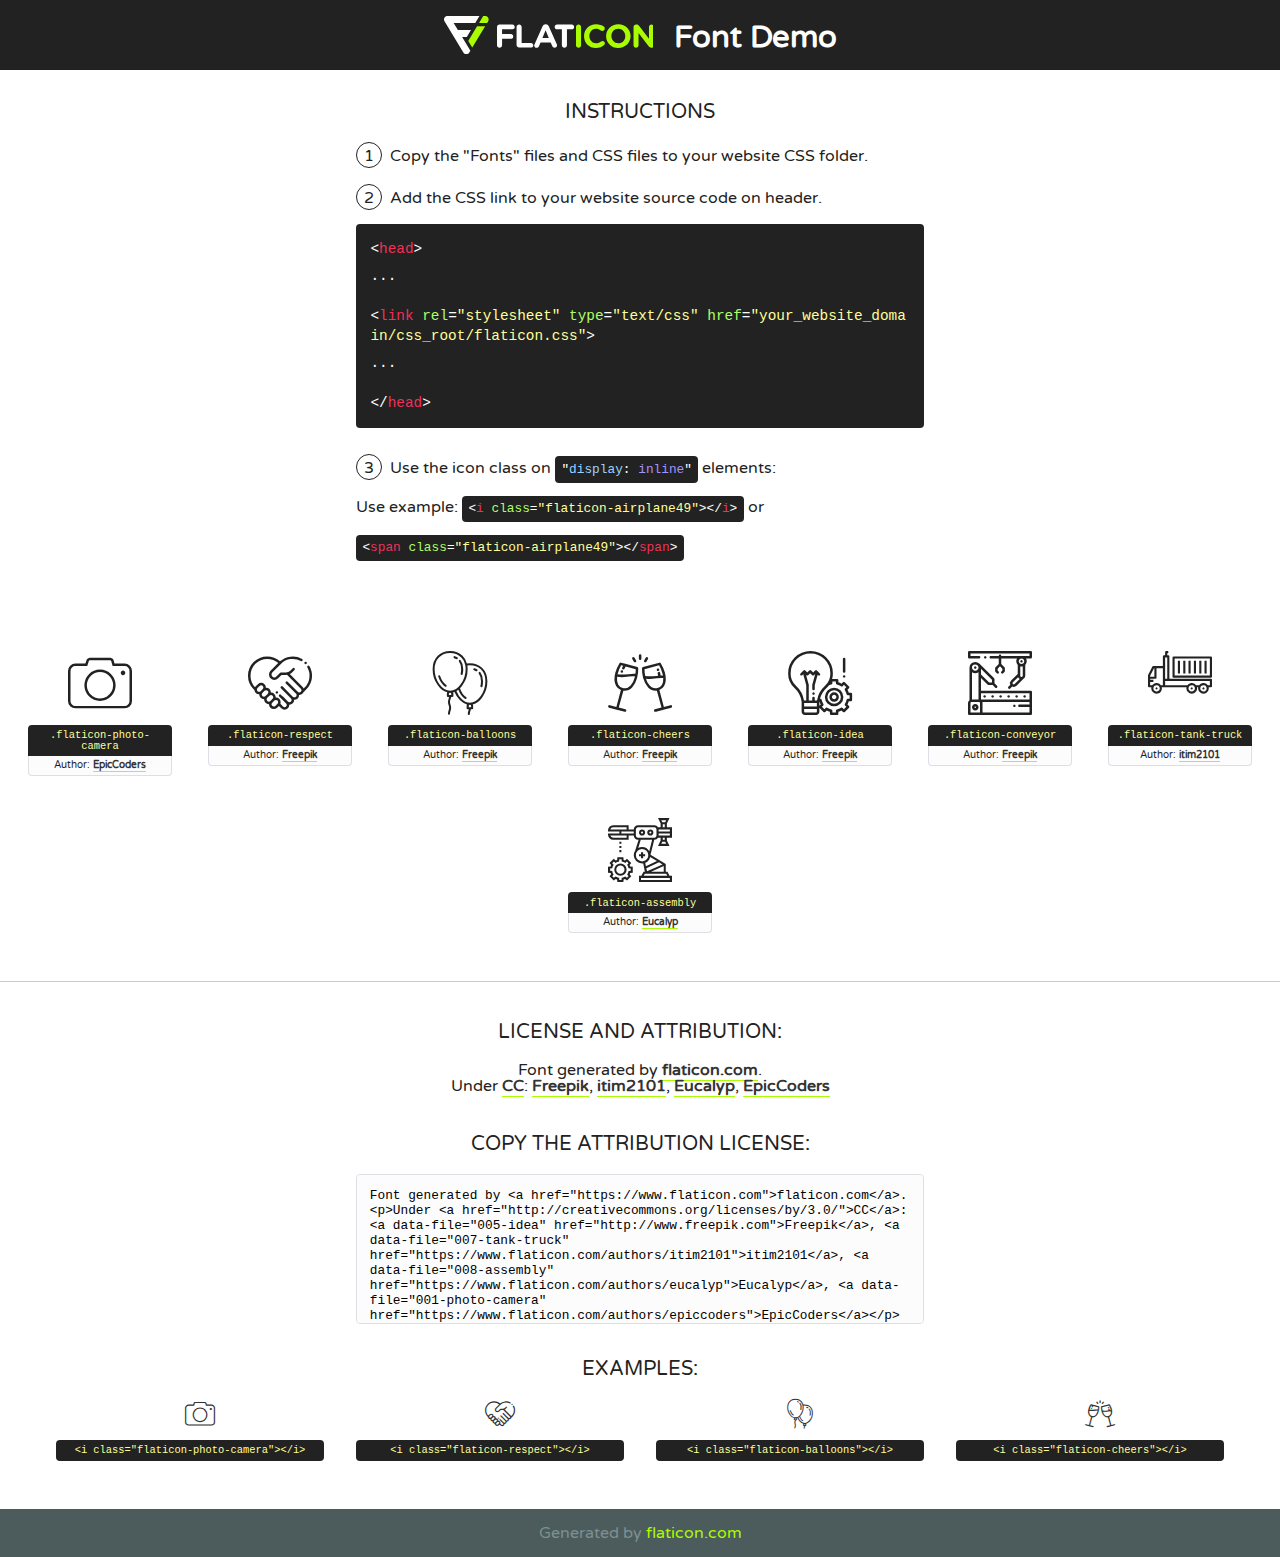
<file: assets/flaticon/flaticon.html>
<!DOCTYPE html>
<!--
  Flaticon icon font: Flaticon
  Creation date: 29/11/2018 06:17
-->
<html>
<!DOCTYPE html>
<html>

<head>
    <title>Flaticon WebFont</title>
    <link href="http://fonts.googleapis.com/css?family=Varela+Round" rel="stylesheet" type="text/css" />
    <link rel="stylesheet" type="text/css" href="flaticon.css">
    <meta charset="UTF-8">
    <style>
    html, body, div, span, applet, object, iframe,
    h1, h2, h3, h4, h5, h6, p, blockquote, pre,
    a, abbr, acronym, address, big, cite, code,
    del, dfn, em, img, ins, kbd, q, s, samp,
    small, strike, strong, sub, sup, tt, var,
    b, u, i, center,
    dl, dt, dd, ol, ul, li,
    fieldset, form, label, legend,
    table, caption, tbody, tfoot, thead, tr, th, td,
    article, aside, canvas, details, embed, 
    figure, figcaption, footer, header, hgroup, 
    menu, nav, output, ruby, section, summary,
    time, mark, audio, video {
        margin: 0;
        padding: 0;
        border: 0;
        font-size: 100%;
        font: inherit;
        vertical-align: baseline;
    }
    /* HTML5 display-role reset for older browsers */
    article, aside, details, figcaption, figure, 
    footer, header, hgroup, menu, nav, section {
        display: block;
    }
    body {
        line-height: 1;
    }
    ol, ul {
        list-style: none;
    }
    blockquote, q {
        quotes: none;
    }
    blockquote:before, blockquote:after,
    q:before, q:after {
        content: '';
        content: none;
    }
    table {
        border-collapse: collapse;
        border-spacing: 0;
    }
    body {
        font-family: 'Varela Round', Helvetica, Arial, sans-serif;
        font-size: 16px;
        color: #222;
    }
    a {
        color: #333;
        border-bottom: 1px solid #a9fd00;
        font-weight: bold;
        text-decoration: none;
    }
    * {
        -moz-box-sizing: border-box;
        -webkit-box-sizing: border-box;
        box-sizing: border-box;
        margin: 0;
        padding: 0;
    }
    [class^="flaticon-"]:before, [class*=" flaticon-"]:before, [class^="flaticon-"]:after, [class*=" flaticon-"]:after {
        font-family: Flaticon;
        font-size: 30px;
        font-style: normal;
        margin-left: 20px;
        color: #333;
    }
    .wrapper {
        max-width: 600px;
        margin: auto;
        padding: 0 1em;
    }
    .title {
        font-size: 1.25em;
        text-align: center;
        margin-bottom: 1em;
        text-transform: uppercase;
    }
    header {
        text-align: center;
        background-color: #222;
        color: #fff;
        padding: 1em;
    }
    header .logo {
        width: 210px;
        height: 38px;
        display: inline-block;
        vertical-align: middle;
        margin-right: 1em;
        border: none;
    }
    header strong {
        font-size: 1.95em;
        font-weight: bold;
        vertical-align: middle;
        margin-top: 5px;
        display: inline-block;
    }
    .demo {
        margin: 2em auto;
        line-height: 1.25em;
    }
    .demo ul li {
        margin-bottom: 1em;
    }
    .demo ul li .num {
        color: #222;
        border-radius: 20px;
        display: inline-block;
        width: 26px;
        padding: 3px;
        height: 26px;
        text-align: center;
        margin-right: 0.5em;
        border: 1px solid #222;
    }
    .demo ul li code {
        background-color: #222;
        border-radius: 4px;
        padding: 0.25em 0.5em;
        display: inline-block;
        color: #fff;
        font-family: Consolas,Monaco,Lucida Console,Liberation Mono,DejaVu Sans Mono,Bitstream Vera Sans Mono,Courier New, monospace;
        font-weight: lighter;
        margin-top: 1em;
        font-size: 0.8em;
        word-break: break-all;
    }
    .demo ul li code.big {
        padding: 1em;
        font-size: 0.9em;
    }
    .demo ul li code .red {
        color: #EF3159;
    }
    .demo ul li code .green {
        color: #ACFF65;
    }
    .demo ul li code .yellow {
        color: #FFFF99;
    }
    .demo ul li code .blue {
        color: #99D3FF;
    }
    .demo ul li code .purple {
        color: #A295FF;
    }
    .demo ul li code .dots {
        margin-top: 0.5em;
        display: block;
    }
    #glyphs {
        border-bottom: 1px solid #ccc;
        padding: 2em 0;
        text-align: center;
    }
    .glyph {
        display: inline-block;
        width: 9em;
        margin: 1em;
        text-align: center;
        vertical-align: top;
        background: #FFF;
    }
    .glyph .glyph-icon {
        padding: 10px;
        display: block;
        font-family:"Flaticon";
        font-size: 64px;
        line-height: 1;
    }
    .glyph .glyph-icon:before {
        font-size: 64px;
        color: #222;
        margin-left: 0;
    }
    .class-name {
        font-size: 0.65em;
        background-color: #222;
        color: #fff;
        border-radius: 4px 4px 0 0;
        padding: 0.5em;
        color: #FFFF99;
        font-family: Consolas,Monaco,Lucida Console,Liberation Mono,DejaVu Sans Mono,Bitstream Vera Sans Mono,Courier New, monospace;
    }
    .author-name {
        font-size: 0.6em;
        background-color: #fcfcfd;
        border: 1px solid #DEDEE4;
        border-top: 0;
        border-radius: 0 0 4px 4px;
        padding: 0.5em;
    }
    .class-name:last-child {
        font-size: 10px;
        color:#888;
    }
    .class-name:last-child a {
        font-size: 10px;
        color:#555;
    }
    .class-name:last-child a:hover {
        color:#a9fd00;
    }
    .glyph > input {
        display: block;
        width: 100px;
        margin: 5px auto;
        text-align: center;
        font-size: 12px;
        cursor: text;
    }
    .glyph > input.icon-input {
        font-family:"Flaticon";
        font-size: 16px;
        margin-bottom: 10px;
    }
    .attribution .title {
        margin-top: 2em;
    }
    .attribution textarea {
        background-color: #fcfcfd;
        padding: 1em;
        border: none;
        box-shadow: none;
        border: 1px solid #DEDEE4;
        border-radius: 4px;
        resize: none;
        width: 100%;
        height: 150px;
        font-size: 0.8em;
        font-family: Consolas,Monaco,Lucida Console,Liberation Mono,DejaVu Sans Mono,Bitstream Vera Sans Mono,Courier New, monospace;
        -webkit-appearance: none;
    }
    .iconsuse {
        margin: 2em auto;
        text-align: center;
        max-width: 1200px;
    }
    .iconsuse:after {
        content: '';
        display: table;
        clear: both;
    }
    .iconsuse .image {
        float: left;
        width: 25%;
        padding: 0 1em;
    }
    .iconsuse .image p {
        margin-bottom: 1em;
    }
    .iconsuse .image span {
        display: block;
        font-size: 0.65em;
        background-color: #222;
        color: #fff;
        border-radius: 4px;
        padding: 0.5em;
        color: #FFFF99;
        margin-top: 1em;
        font-family: Consolas,Monaco,Lucida Console,Liberation Mono,DejaVu Sans Mono,Bitstream Vera Sans Mono,Courier New, monospace;
    }
    #footer {
        text-align: center;
        background-color: #4C5B5C;
        color: #7c9192;
        padding: 1em;
    }
    #footer a {
        border: none;
        color: #a9fd00;
        font-weight: normal;
    }
    @media (max-width: 960px) {
        .iconsuse .image {
            width: 50%;
        }
    }
    @media (max-width: 560px) {
        .iconsuse .image {
            width: 100%;
        }
    }
    </style>
</head>

<body class="characters-off">

    <header>
        <a href="https://www.flaticon.com" target="_blank" class="logo">
            <svg version="1.1" xmlns="http://www.w3.org/2000/svg" xmlns:xlink="http://www.w3.org/1999/xlink" xmlns:a="http://ns.adobe.com/AdobeSVGViewerExtensions/3.0/" viewBox="0 0 560.875 102.036" enable-background="new 0 0 560.875 102.036" xml:space="preserve">
                <defs>
                </defs>
                <g>
                    <g class="letters">
                        <path fill="#ffffff" d="M141.596,29.675c0-3.777,2.985-6.767,6.764-6.767h34.438c3.426,0,6.15,2.728,6.15,6.15
                        c0,3.43-2.724,6.149-6.15,6.149h-27.674v13.091h23.719c3.429,0,6.151,2.724,6.151,6.15c0,3.43-2.723,6.149-6.151,6.149h-23.719
                        v17.574c0,3.773-2.986,6.761-6.764,6.761c-3.779,0-6.764-2.989-6.764-6.761V29.675z"></path>
                        <path fill="#ffffff" d="M193.844,29.149c0-3.781,2.985-6.767,6.764-6.767c3.776,0,6.763,2.985,6.763,6.767v42.957h25.039
                        c3.426,0,6.149,2.726,6.149,6.153c0,3.425-2.723,6.15-6.149,6.15h-31.802c-3.779,0-6.764-2.986-6.764-6.768V29.149z"></path>
                        <path fill="#ffffff" d="M241.891,75.71l21.438-48.407c1.492-3.341,4.215-5.357,7.906-5.357h0.792
                        c3.686,0,6.323,2.017,7.815,5.357l21.439,48.407c0.436,0.967,0.701,1.845,0.701,2.723c0,3.602-2.809,6.501-6.414,6.501
                        c-3.161,0-5.269-1.845-6.499-4.655l-4.132-9.661h-27.059l-4.301,10.102c-1.144,2.631-3.426,4.214-6.237,4.214
                        c-3.517,0-6.24-2.81-6.24-6.325C241.1,77.64,241.451,76.677,241.891,75.71z M279.932,58.666l-8.521-20.297l-8.526,20.297H279.932
                        z"></path>
                        <path fill="#ffffff" d="M314.864,35.387H301.86c-3.429,0-6.239-2.813-6.239-6.238c0-3.429,2.811-6.24,6.239-6.24h39.533
                        c3.426,0,6.237,2.811,6.237,6.24c0,3.425-2.811,6.238-6.237,6.238h-13.001v42.785c0,3.773-2.99,6.761-6.764,6.761
                        c-3.779,0-6.764-2.989-6.764-6.761V35.387z"></path>
                        <path fill="#A9FD00" d="M352.615,29.149c0-3.781,2.985-6.767,6.767-6.767c3.774,0,6.761,2.985,6.761,6.767v49.024
                        c0,3.773-2.987,6.761-6.761,6.761c-3.781,0-6.767-2.989-6.767-6.761V29.149z"></path>
                        <path fill="#A9FD00" d="M374.132,53.836v-0.179c0-17.481,13.178-31.801,32.065-31.801c9.22,0,15.459,2.458,20.557,6.238
                        c1.402,1.054,2.637,2.985,2.637,5.357c0,3.692-2.985,6.59-6.681,6.59c-1.845,0-3.071-0.702-4.044-1.319
                        c-3.776-2.813-7.729-4.393-12.562-4.393c-10.364,0-17.831,8.611-17.831,19.154v0.173c0,10.542,7.291,19.329,17.831,19.329
                        c5.715,0,9.492-1.756,13.359-4.834c1.049-0.874,2.458-1.491,4.039-1.491c3.429,0,6.325,2.813,6.325,6.236
                        c0,2.106-1.056,3.78-2.282,4.834c-5.539,4.834-12.036,7.733-21.878,7.733C387.572,85.464,374.132,71.493,374.132,53.836z"></path>
                        <path fill="#A9FD00" d="M433.009,53.836v-0.179c0-17.481,13.79-31.801,32.766-31.801c18.981,0,32.592,14.143,32.592,31.628v0.173
                        c0,17.483-13.785,31.807-32.769,31.807C446.625,85.464,433.009,71.32,433.009,53.836z M484.224,53.836v-0.179
                        c0-10.539-7.725-19.326-18.626-19.326c-10.893,0-18.449,8.611-18.449,19.154v0.173c0,10.542,7.73,19.329,18.626,19.329
                        C476.676,72.986,484.224,64.378,484.224,53.836z"></path>
                        <path fill="#A9FD00" d="M506.233,29.321c0-3.774,2.99-6.763,6.767-6.763h1.401c3.252,0,5.183,1.583,7.029,3.953l26.093,34.265
                        V29.059c0-3.692,2.99-6.677,6.681-6.677c3.683,0,6.671,2.985,6.671,6.677v48.934c0,3.78-2.987,6.765-6.764,6.765h-0.436
                        c-3.257,0-5.188-1.581-7.034-3.953l-27.056-35.492v32.944c0,3.687-2.985,6.676-6.678,6.676c-3.683,0-6.673-2.989-6.673-6.676
                        V29.321z"></path>
                    </g>
                    <g class="insignia">
                        <path fill="#ffffff" d="M48.372,56.137h12.517l11.156-18.537H37.186L25.688,18.539h57.825L94.668,0H9.271
                        C5.925,0,2.842,1.801,1.198,4.716c-1.644,2.907-1.593,6.482,0.134,9.343l50.38,83.501c1.678,2.781,4.689,4.476,7.938,4.476
                        c3.246,0,6.257-1.695,7.935-4.476l2.898-4.804L48.372,56.137z"></path>
                        <g class="i">
                            <path fill="#A9FD00" d="M93.575,18.539h0.031v0.004l21.652,0.004l2.705-4.488c1.727-2.861,1.778-6.436,0.133-9.343
                            C116.454,1.801,113.371,0,110.026,0h-5.294L93.575,18.539z"></path>
                            <polygon fill="#A9FD00" points="88.291,27.356 64.725,66.486 75.519,84.404 109.942,27.356"></polygon>
                        </g>
                    </g>
                </g>
            </svg>
        </a>
        <strong>Font Demo</strong>
    </header>


    <section class="demo wrapper">

        <p class="title">Instructions</p>

        <ul>
            <li>
                <span class="num">1</span>Copy the "Fonts" files and CSS files to your website CSS folder.
            </li>
            <li>
                <span class="num">2</span>Add the CSS link to your website source code on header.
                <code class="big">
                    &lt;<span class="red">head</span>&gt;
                    <br/><span class="dots">...</span>
                    <br/>&lt;<span class="red">link</span> <span class="green">rel</span>=<span class="yellow">"stylesheet"</span> <span class="green">type</span>=<span class="yellow">"text/css"</span> <span class="green">href</span>=<span class="yellow">"your_website_domain/css_root/flaticon.css"</span>&gt;
                    <br/><span class="dots">...</span>
                    <br/>&lt;/<span class="red">head</span>&gt;
                </code>
            </li>

            <li>
                <p>
                    <span class="num">3</span>Use the icon class on <code>"<span class="blue">display</span>:<span class="purple"> inline</span>"</code> elements:
                    <br />
                    Use example: <code>&lt;<span class="red">i</span> <span class="green">class</span>=<span class="yellow">&quot;flaticon-airplane49&quot;</span>&gt;&lt;/<span class="red">i</span>&gt;</code> or <code>&lt;<span class="red">span</span> <span class="green">class</span>=<span class="yellow">&quot;flaticon-airplane49&quot;</span>&gt;&lt;/<span class="red">span</span>&gt;</code>
            </li>
        </ul>

    </section>




   <section id="glyphs">          
    
      
        <div class="glyph"><div class="glyph-icon flaticon-photo-camera"></div>
            <div class="class-name">.flaticon-photo-camera</div>
            <div class="author-name">Author: <a data-file="001-photo-camera" href="https://www.flaticon.com/authors/epiccoders">EpicCoders</a> </div> 
        </div>        
        
        <div class="glyph"><div class="glyph-icon flaticon-respect"></div>
            <div class="class-name">.flaticon-respect</div>
            <div class="author-name">Author: <a data-file="002-respect" href="http://www.freepik.com">Freepik</a> </div> 
        </div>        
        
        <div class="glyph"><div class="glyph-icon flaticon-balloons"></div>
            <div class="class-name">.flaticon-balloons</div>
            <div class="author-name">Author: <a data-file="003-balloons" href="http://www.freepik.com">Freepik</a> </div> 
        </div>        
        
        <div class="glyph"><div class="glyph-icon flaticon-cheers"></div>
            <div class="class-name">.flaticon-cheers</div>
            <div class="author-name">Author: <a data-file="004-cheers" href="http://www.freepik.com">Freepik</a> </div> 
        </div>        
        
        <div class="glyph"><div class="glyph-icon flaticon-idea"></div>
            <div class="class-name">.flaticon-idea</div>
            <div class="author-name">Author: <a data-file="005-idea" href="http://www.freepik.com">Freepik</a> </div> 
        </div>        
        
        <div class="glyph"><div class="glyph-icon flaticon-conveyor"></div>
            <div class="class-name">.flaticon-conveyor</div>
            <div class="author-name">Author: <a data-file="006-conveyor" href="http://www.freepik.com">Freepik</a> </div> 
        </div>        
        
        <div class="glyph"><div class="glyph-icon flaticon-tank-truck"></div>
            <div class="class-name">.flaticon-tank-truck</div>
            <div class="author-name">Author: <a data-file="007-tank-truck" href="https://www.flaticon.com/authors/itim2101">itim2101</a> </div> 
        </div>        
        
        <div class="glyph"><div class="glyph-icon flaticon-assembly"></div>
            <div class="class-name">.flaticon-assembly</div>
            <div class="author-name">Author: <a data-file="008-assembly" href="https://www.flaticon.com/authors/eucalyp">Eucalyp</a> </div> 
        </div>        
        

    </section>



    <section class="attribution wrapper"   style="text-align:center;">

      <div class="title">License and attribution:</div><div class="attrDiv">Font generated by <a href="https://www.flaticon.com">flaticon.com</a>. <div><p>Under <a href="http://creativecommons.org/licenses/by/3.0/">CC</a>: <a data-file="005-idea" href="http://www.freepik.com">Freepik</a>, <a data-file="007-tank-truck" href="https://www.flaticon.com/authors/itim2101">itim2101</a>, <a data-file="008-assembly" href="https://www.flaticon.com/authors/eucalyp">Eucalyp</a>, <a data-file="001-photo-camera" href="https://www.flaticon.com/authors/epiccoders">EpicCoders</a></p>  </div>
      </div>
      <div class="title">Copy the Attribution License:</div>

    <textarea onclick="this.focus();this.select();">Font generated by &lt;a href=&quot;https://www.flaticon.com&quot;&gt;flaticon.com&lt;/a&gt;. <p>Under <a href="http://creativecommons.org/licenses/by/3.0/">CC</a>: <a data-file="005-idea" href="http://www.freepik.com">Freepik</a>, <a data-file="007-tank-truck" href="https://www.flaticon.com/authors/itim2101">itim2101</a>, <a data-file="008-assembly" href="https://www.flaticon.com/authors/eucalyp">Eucalyp</a>, <a data-file="001-photo-camera" href="https://www.flaticon.com/authors/epiccoders">EpicCoders</a></p>  
     </textarea>

    </section>

    <section class="iconsuse">

          <div class="title">Examples:</div>            
             
            <div class="image">
                <p>
                    <i class="glyph-icon flaticon-photo-camera"></i> 
                    <span>&lt;i class=&quot;flaticon-photo-camera&quot;&gt;&lt;/i&gt;</span>
                </p>
            </div>
            
            <div class="image">
                <p>
                    <i class="glyph-icon flaticon-respect"></i> 
                    <span>&lt;i class=&quot;flaticon-respect&quot;&gt;&lt;/i&gt;</span>
                </p>
            </div>
            
            <div class="image">
                <p>
                    <i class="glyph-icon flaticon-balloons"></i> 
                    <span>&lt;i class=&quot;flaticon-balloons&quot;&gt;&lt;/i&gt;</span>
                </p>
            </div>
            
            <div class="image">
                <p>
                    <i class="glyph-icon flaticon-cheers"></i> 
                    <span>&lt;i class=&quot;flaticon-cheers&quot;&gt;&lt;/i&gt;</span>
                </p>
            </div>
                       
        </div>
                            
    </section>

<div id="footer">
    <div>Generated by <a href="https://www.flaticon.com">flaticon.com</a>
    </div>
</div>



</body>
</html>
</file>
<file: assets/flaticon/flaticon.css>
/*
  	Flaticon icon font: Flaticon
  	Creation date: 29/11/2018 06:17
  	*/

@font-face {
  font-family: "Flaticon";
  src: url("./Flaticon.eot");
  src: url("./Flaticon.eot?#iefix") format("embedded-opentype"),
       url("./Flaticon.woff") format("woff"),
       url("./Flaticon.ttf") format("truetype"),
       url("./Flaticon.svg#Flaticon") format("svg");
  font-weight: normal;
  font-style: normal;
}

@media screen and (-webkit-min-device-pixel-ratio:0) {
  @font-face {
    font-family: "Flaticon";
    src: url("./Flaticon.svg#Flaticon") format("svg");
  }
}

[class^="flaticon-"]:before, [class*=" flaticon-"]:before,
[class^="flaticon-"]:after, [class*=" flaticon-"]:after {   
font-family: Flaticon;
font-size: 40px;
font-style: normal;
margin-left: 0px;
}

.flaticon-photo-camera:before { content: "\f100"; }
.flaticon-respect:before { content: "\f101"; }
.flaticon-balloons:before { content: "\f102"; }
.flaticon-cheers:before { content: "\f103"; }
.flaticon-idea:before { content: "\f104"; }
.flaticon-conveyor:before { content: "\f105"; }
.flaticon-tank-truck:before { content: "\f106"; }
.flaticon-assembly:before { content: "\f107"; }
</file>
